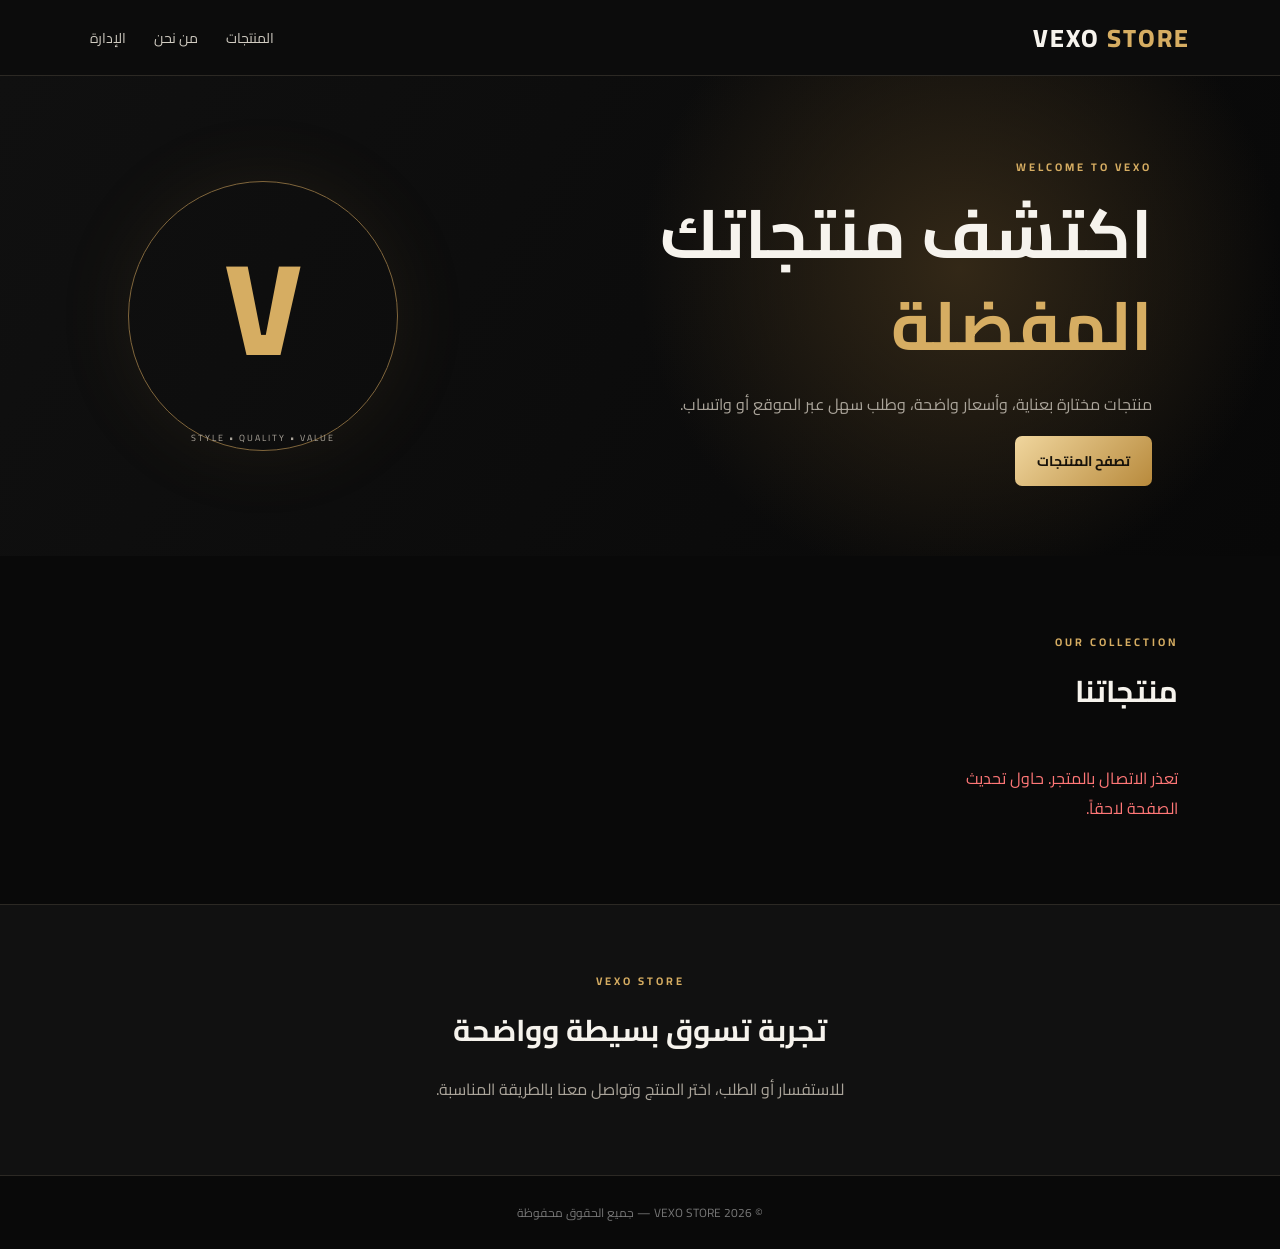
<file: index.html>
<!doctype html>
<html lang="ar" dir="rtl">
<head>
  <meta charset="utf-8"><meta name="viewport" content="width=device-width,initial-scale=1">
  <title>VEXO STORE</title><link rel="stylesheet" href="style.css">
</head>
<body>
<header class="topbar">
  <a class="brand" href="./">VEXO <span>STORE</span></a>
  <nav><a href="#products">المنتجات</a><a href="#about">من نحن</a><a href="admin.html">الإدارة</a></nav>
</header>
<section class="hero">
  <div class="hero-copy"><p class="eyebrow">WELCOME TO VEXO</p><h1>اكتشف منتجاتك<br><em>المفضلة</em></h1>
    <p>منتجات مختارة بعناية، وأسعار واضحة، وطلب سهل عبر الموقع أو واتساب.</p>
    <a class="btn gold" href="#products">تصفح المنتجات</a>
  </div>
  <div class="hero-mark"><span>V</span><small>STYLE • QUALITY • VALUE</small></div>
</section>
<main>
  <section id="products" class="section">
    <div class="section-head"><div><p class="eyebrow">OUR COLLECTION</p><h2>منتجاتنا</h2></div><span id="count" class="muted"></span></div>
    <div id="products-grid" class="products-grid"><p class="muted">جارٍ تحميل المنتجات...</p></div>
  </section>
  <section id="about" class="about"><p class="eyebrow">VEXO STORE</p><h2>تجربة تسوق بسيطة وواضحة</h2><p>للاستفسار أو الطلب، اختر المنتج وتواصل معنا بالطريقة المناسبة.</p></section>
</main>
<footer>© <span id="year"></span> VEXO STORE — جميع الحقوق محفوظة</footer>
<div id="modal" class="modal hidden" aria-hidden="true"><div class="modal-card">
  <button id="close-modal" class="close" aria-label="إغلاق">×</button><img id="modal-image" alt="">
  <div class="modal-info"><p class="eyebrow">PRODUCT DETAILS</p><h2 id="modal-name"></h2><p id="modal-description"></p><strong id="modal-price" class="price"></strong>
  <div class="actions"><a id="modal-whatsapp" class="btn outline" target="_blank" rel="noopener">اطلب عبر واتساب</a></div>
  <form id="order-form" class="order-form"><h3>أرسل طلبك من الموقع</h3>
    <label>اسمك<input id="customer-name" maxlength="80" required></label>
    <label>رقم الهاتف<input id="customer-phone" type="tel" maxlength="25" required></label>
    <label>المدينة والعنوان<textarea id="customer-address" rows="2" maxlength="300" required></textarea></label>
    <label>الكمية<input id="order-quantity" type="number" min="1" max="20" value="1" required></label>
    <button class="btn gold" type="submit" id="order-submit">إرسال الطلب</button><p id="order-message" class="message"></p>
  </form></div>
</div></div>
<script>window.VEXO_CONFIG={apiBase:"https://small-lab-3bc2vex-store.amenallahjlali12.workers.dev/",whatsappNumber:"21696370999"};</script>
<script src="store.js"></script>
</body></html>
</file>
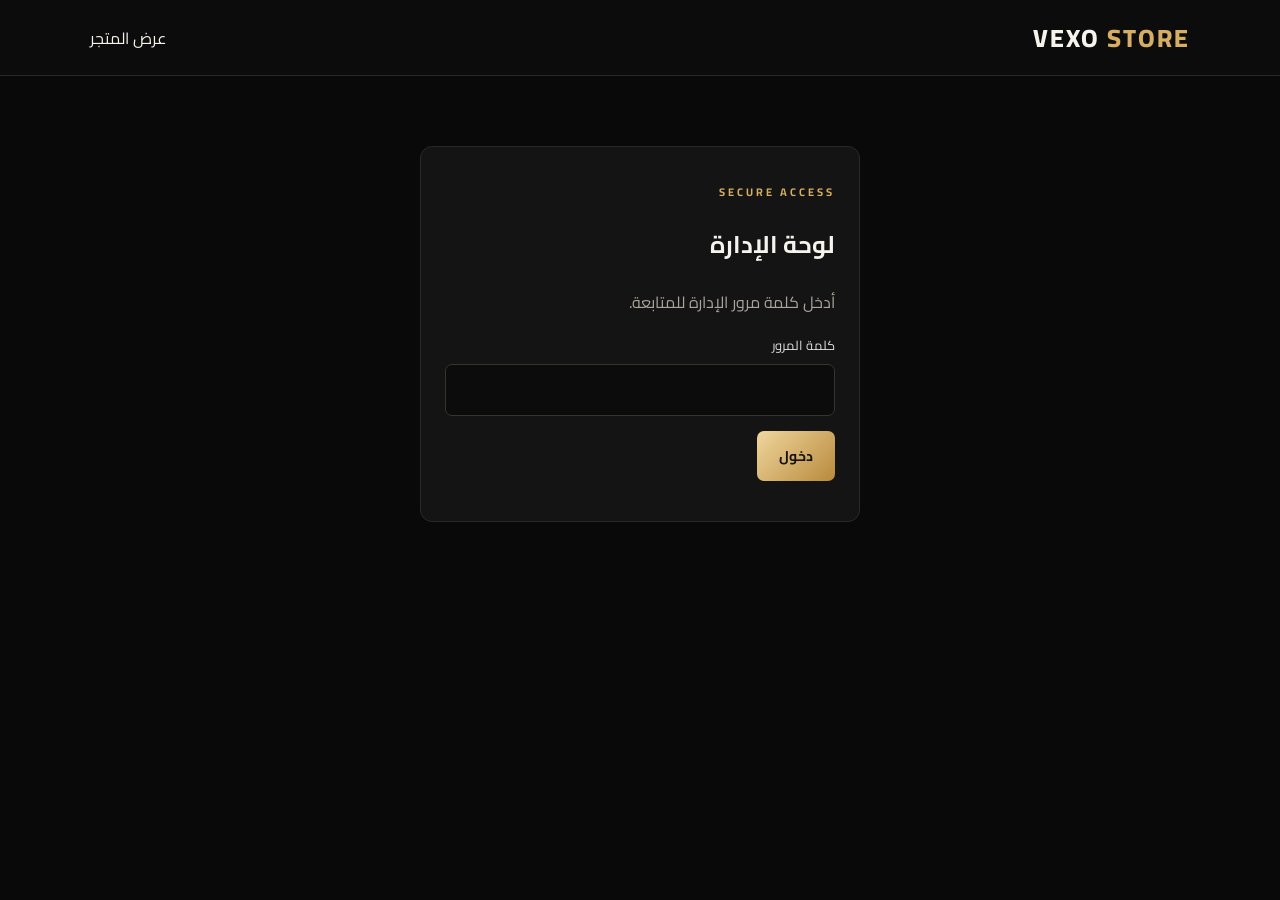
<file: admin.html>
<!doctype html>
<html lang="ar" dir="rtl">
<head><meta charset="utf-8"><meta name="viewport" content="width=device-width,initial-scale=1">
<title>إدارة VEXO STORE</title><link rel="stylesheet" href="style.css"></head>
<body class="admin-body">
<header class="topbar"><a class="brand" href="./">VEXO <span>STORE</span></a><a href="./">عرض المتجر</a></header>
<main class="admin-wrap">
  <section id="login-panel" class="panel login-panel"><p class="eyebrow">SECURE ACCESS</p><h1>لوحة الإدارة</h1><p class="muted">أدخل كلمة مرور الإدارة للمتابعة.</p>
    <form id="login-form"><label>كلمة المرور<input id="password" type="password" autocomplete="current-password" required></label><button class="btn gold" type="submit">دخول</button><p id="login-error" class="error"></p></form>
  </section>
  <section id="dashboard" class="hidden">
    <div class="section-head"><div><p class="eyebrow">CONTROL PANEL</p><h1>إدارة المنتجات</h1></div><button id="logout" class="btn outline">تسجيل الخروج</button></div>
    <div class="admin-grid">
      <section class="panel"><h2 id="form-title">إضافة منتج</h2>
        <form id="product-form">
          <input id="product-id" type="hidden">
          <label>اسم المنتج<input id="product-name" maxlength="100" required placeholder="مثال: ساعة VEXO"></label>
          <label>السعر بالدينار التونسي<input id="product-price" type="number" min="0" step="0.001" required placeholder="مثال: 59.900"></label>
          <label>وصف المنتج<textarea id="product-description" maxlength="1200" rows="5" required placeholder="اكتب وصفاً واضحاً للمنتج"></textarea></label>
          <label>صورة المنتج<input id="product-image" type="file" accept="image/jpeg,image/png,image/webp"></label>
          <p class="hint">الصيغ المقبولة: JPG وPNG وWEBP. الحد الأقصى 5MB.</p>
          <img id="image-preview" class="preview hidden" alt="معاينة الصورة">
          <div class="actions"><button class="btn gold" type="submit" id="save-btn">حفظ المنتج</button><button class="btn outline" type="button" id="cancel-edit">إلغاء</button></div>
          <p id="form-message" class="message"></p>
        </form>
      </section>
      <section class="panel"><div class="section-head"><h2>المنتجات الحالية</h2><button id="refresh" class="btn outline small">تحديث</button></div><div id="admin-products" class="admin-products"><p class="muted">سجّل الدخول لعرض المنتجات.</p></div></section>
    </div>
    <section class="panel orders-panel"><div class="section-head"><h2>الطلبات الواردة</h2><button id="refresh-orders" class="btn outline small">تحديث الطلبات</button></div><div id="admin-orders"><p class="muted">جارٍ تحميل الطلبات...</p></div></section>
  </section>
</main>
<script>window.VEXO_CONFIG={apiBase:"https://small-lab-3bc2vex-store.amenallahjlali12.workers.dev/"};</script>
<script src="admin.js"></script>
</body></html>
</file>
<file: style.css>
@import url('https://fonts.googleapis.com/css2?family=Cairo:wght@400;500;600;700;800&display=swap');
:root{--bg:#090909;--panel:#141414;--panel2:#1b1b1b;--gold:#d6ad62;--gold2:#f0d69e;--text:#f6f3ed;--muted:#aaa49a;--line:#2c2924;--danger:#ff7777}
*{box-sizing:border-box}html{scroll-behavior:smooth}body{margin:0;background:var(--bg);color:var(--text);font-family:'Cairo',Arial,sans-serif}a{color:inherit;text-decoration:none}.topbar{height:76px;padding:0 7%;display:flex;align-items:center;justify-content:space-between;border-bottom:1px solid var(--line);background:#0c0c0c}.brand{font-size:25px;font-weight:800;letter-spacing:2px}.brand span{color:var(--gold)}nav{display:flex;gap:28px;color:#d1ccc2;font-size:14px}.hero{min-height:460px;padding:70px 10%;display:flex;align-items:center;justify-content:space-between;background:radial-gradient(circle at 75% 40%,#332817 0,transparent 32%),linear-gradient(120deg,#101010,#080808)}.hero-copy{max-width:540px}.eyebrow{color:var(--gold);letter-spacing:3px;font-size:11px;font-weight:700}.hero h1{font-size:clamp(38px,6vw,68px);line-height:1.35;margin:10px 0}.hero h1 em{font-style:normal;color:var(--gold)}.hero-copy>p:not(.eyebrow){color:var(--muted);line-height:2}.hero-mark{width:270px;height:270px;border:1px solid #80663c;border-radius:50%;display:flex;align-items:center;justify-content:center;flex-direction:column;box-shadow:0 0 80px #b78b3b18}.hero-mark span{font-size:130px;color:var(--gold);font-weight:800}.hero-mark small{font-size:9px;letter-spacing:2px;color:var(--muted)}.btn{border:0;border-radius:7px;padding:12px 22px;font:700 14px 'Cairo';cursor:pointer;display:inline-flex;align-items:center;justify-content:center}.gold{background:linear-gradient(135deg,var(--gold2),#b88a3c);color:#17120a}.outline{border:1px solid #65502f;color:var(--gold2);background:transparent}.small{padding:7px 13px}.section{padding:65px 8%}.section-head{display:flex;justify-content:space-between;align-items:center;margin-bottom:28px}.section h2,.about h2{font-size:30px;margin:0}.muted,.hint{color:var(--muted)}.products-grid{display:grid;grid-template-columns:repeat(auto-fill,minmax(220px,1fr));gap:22px}.product-card{background:var(--panel);border:1px solid var(--line);border-radius:12px;overflow:hidden;transition:.2s}.product-card:hover{transform:translateY(-4px);border-color:#80663c}.product-card img{width:100%;height:220px;object-fit:cover;background:#222}.product-content{padding:16px}.product-content h3{margin:0 0 8px;font-size:18px}.product-content p{color:var(--muted);font-size:13px;line-height:1.8;min-height:45px}.price{display:block;color:var(--gold2);font-size:19px;margin:12px 0}.product-content button{width:100%}.about{text-align:center;padding:55px 20px;background:#111;border-top:1px solid var(--line)}.about p:last-child{color:var(--muted)}footer{text-align:center;padding:25px;color:#777;font-size:12px;border-top:1px solid var(--line)}.modal{position:fixed;inset:0;background:#000c;display:grid;place-items:center;padding:20px;z-index:10}.hidden{display:none!important}.modal-card{position:relative;max-width:780px;width:100%;background:var(--panel);border:1px solid var(--line);border-radius:14px;overflow:hidden;display:grid;grid-template-columns:1fr 1fr}.modal-card>img{width:100%;height:100%;min-height:330px;object-fit:cover}.modal-info{padding:30px}.modal-info p{color:var(--muted);line-height:2}.close{position:absolute;top:10px;left:10px;border:0;background:#0009;color:white;font-size:25px;width:36px;height:36px;border-radius:50%;cursor:pointer}.actions{display:flex;gap:10px;flex-wrap:wrap}.admin-wrap{max-width:1200px;margin:45px auto;padding:0 20px}.panel{background:var(--panel);border:1px solid var(--line);border-radius:12px;padding:24px}.login-panel{max-width:440px;margin:70px auto}.admin-grid{display:grid;grid-template-columns:minmax(280px, .9fr) minmax(300px,1.1fr);gap:20px}label{display:block;margin:15px 0;color:#ddd;font-size:13px}input,textarea{display:block;width:100%;margin-top:7px;padding:12px;background:#0c0c0c;border:1px solid #39342b;border-radius:7px;color:white;font:14px 'Cairo';outline:none}input:focus,textarea:focus{border-color:var(--gold)}input[type=file]{padding:9px}.hint{font-size:11px}.preview{width:130px;height:110px;object-fit:cover;border-radius:8px;margin:10px 0}.error{color:var(--danger)}.message{color:var(--gold2);font-size:13px}.admin-product{display:flex;gap:12px;align-items:center;padding:12px 0;border-bottom:1px solid var(--line)}.admin-product img{width:68px;height:68px;object-fit:cover;border-radius:8px}.admin-product-info{flex:1;min-width:0}.admin-product-info strong{display:block}.admin-product-info small{color:var(--gold2)}.admin-product-actions{display:flex;gap:6px}.admin-product-actions button{padding:6px 9px;font:12px 'Cairo'}.danger{border:1px solid #713b3b;color:#ff9999;background:transparent;border-radius:6px;cursor:pointer}.admin-body{min-height:100vh}@media(max-width:700px){.topbar{padding:0 5%;height:65px}nav{gap:12px;font-size:12px}.hero{padding:55px 7%;min-height:400px}.hero-mark{display:none}.section{padding:45px 5%}.admin-grid{grid-template-columns:1fr}.modal-card{grid-template-columns:1fr;max-height:90vh;overflow:auto}.modal-card>img{height:220px;min-height:0}.modal-info{padding:20px}.section-head{gap:12px}.admin-product{align-items:flex-start}.admin-product-actions{flex-direction:column}}

.order-form{border-top:1px solid var(--line);margin-top:20px;padding-top:12px}.order-form h3{font-size:17px;margin:8px 0}.order-form label{margin:9px 0}.order-form input,.order-form textarea{padding:9px}
.orders-panel{margin-top:22px}.admin-order{display:flex;justify-content:space-between;gap:12px;padding:13px 0;border-bottom:1px solid var(--line)}.admin-order strong,.admin-order small{display:block}.admin-order small{color:var(--muted);font-size:12px}.order-total{color:var(--gold2);white-space:nowrap;text-align:left}
</file>
